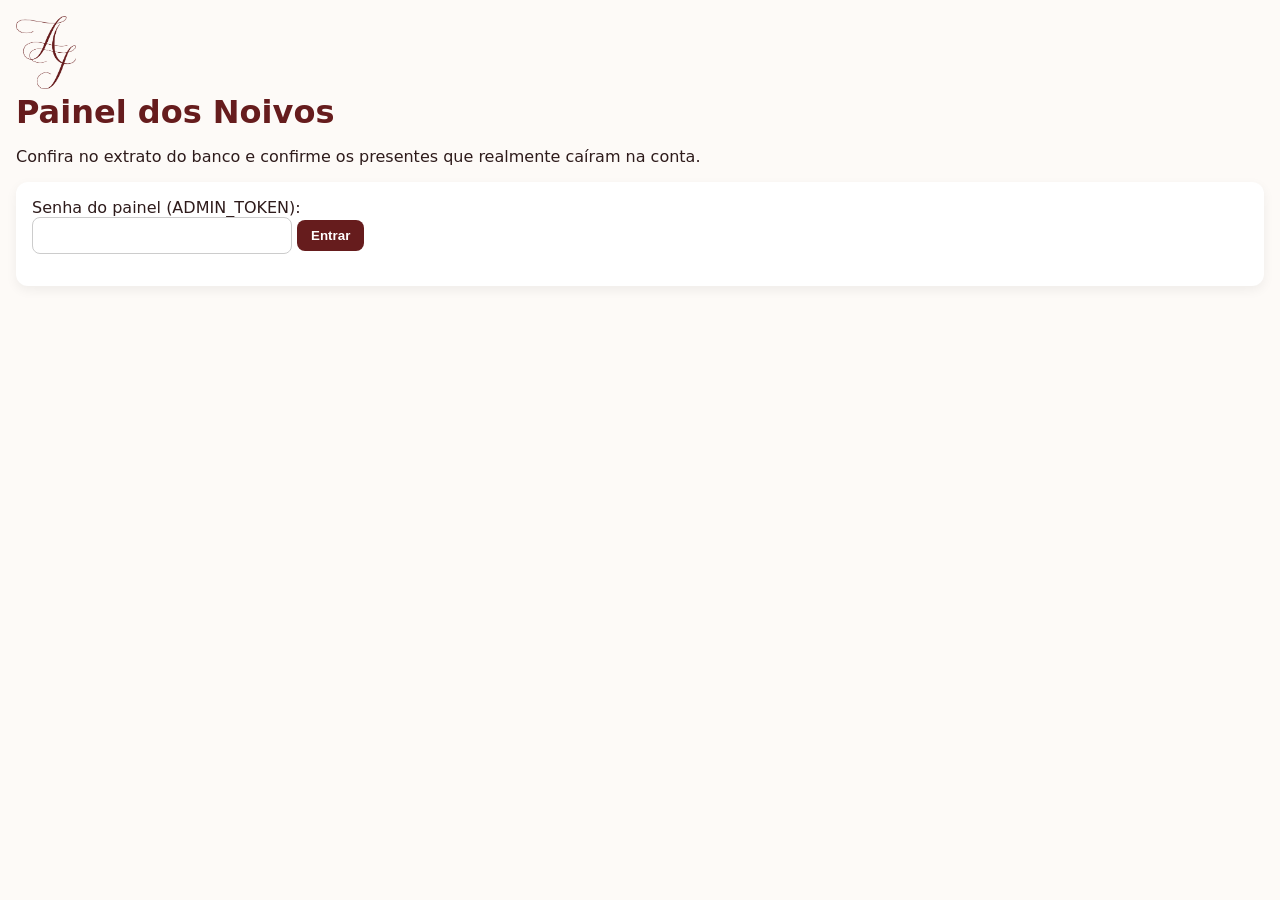
<file: admin.html>
<!DOCTYPE html>
<html lang="pt-BR">
<head>
  <meta charset="UTF-8">
  <meta name="viewport" content="width=device-width, initial-scale=1.0">
  <meta name="robots" content="noindex, nofollow">
  <title>Painel dos Noivos</title>
  <style>
    :root { --olive:#661C1D; --magenta:#8C3D3E; --bg:#FDFAF7; }
    * { box-sizing: border-box; }
    body { font-family: system-ui, sans-serif; background: var(--bg); color:#2E1B1B; margin:0; padding:16px; }
    h1 { color: var(--olive); margin: 0 0 4px; }
    .card { background:#fff; border-radius:12px; padding:16px; margin:16px 0; box-shadow:0 4px 12px rgba(0,0,0,.06); }
    input { padding:10px; border:1px solid #ccc; border-radius:8px; width:260px; max-width:100%; }
    button { padding:8px 14px; border:none; border-radius:8px; cursor:pointer; font-weight:600; color:#fff; background:var(--olive); }
    button.no { background: var(--magenta); }
    table { width:100%; border-collapse: collapse; font-size:.9rem; }
    th, td { text-align:left; padding:8px; border-bottom:1px solid #eee; vertical-align: top; }
    .PENDING { color:#8C3D3E; font-weight:700; } .PAID { color:#5E6B3A; font-weight:700; } .REJECTED { color:#999; }
    .stats { display:flex; gap:12px; flex-wrap:wrap; } .stats div { background:var(--olive); color:#fff; padding:10px 16px; border-radius:8px; }
    .wrap { overflow-x:auto; }
  </style>
</head>
<body>
  <img src="assets/identidade/monograma_small.png" alt="" style="width:60px"><h1>Painel dos Noivos</h1>
  <p>Confira no extrato do banco e confirme os presentes que realmente caíram na conta.</p>

  <div class="card">
    <label for="token">Senha do painel (ADMIN_TOKEN):</label><br>
    <input type="password" id="token" autocomplete="current-password">
    <button id="btnLoad">Entrar</button>
    <p id="msg" style="color:#9E2B54"></p>
  </div>

  <div id="content" hidden>
    <div class="stats card" id="stats"></div>
    <div class="card">
      <a href="livro.html" target="_blank" rel="noopener"><button type="button">📖 Livro de recados (PDF)</button></a>
      <small style="margin-left:8px">Abre todas as mensagens formatadas. Use "Salvar como PDF".</small>
    </div>
    <div class="card wrap">
      <h2>Presentes informados</h2>
      <table><thead><tr><th>#</th><th>Data</th><th>Convidado</th><th>Presente</th><th>Valor</th><th>Pagamento</th><th>Mensagem</th><th>Status</th><th></th></tr></thead>
      <tbody id="contribs"></tbody></table>
    </div>
    <div class="card wrap">
      <h2>Confirmações de presença</h2>
      <table><thead><tr><th>Convidado</th><th>Convite</th><th>Status</th><th>Atualizado</th></tr></thead><tbody id="rsvps"></tbody></table>
    </div>
  </div>

<script src="api-config.js"></script>
<script src="admin.js"></script>
</body>
</html>
</file>
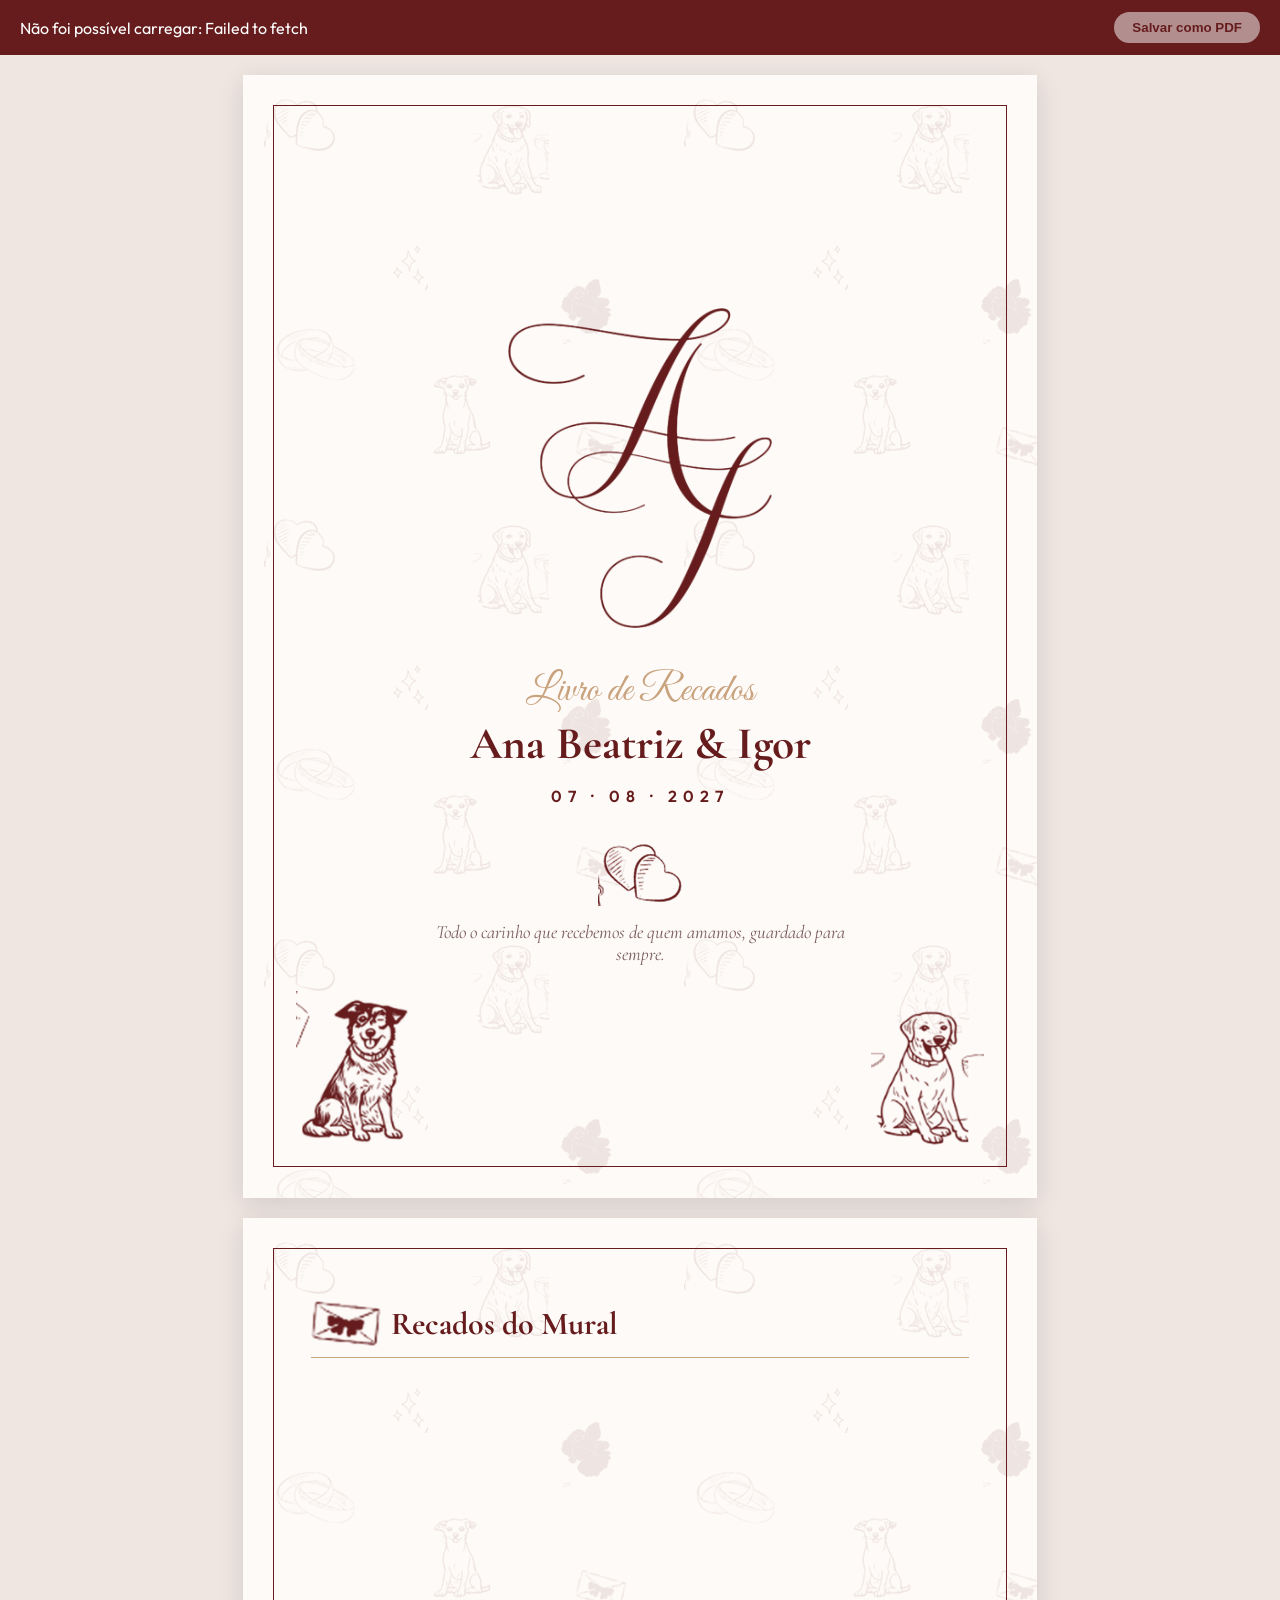
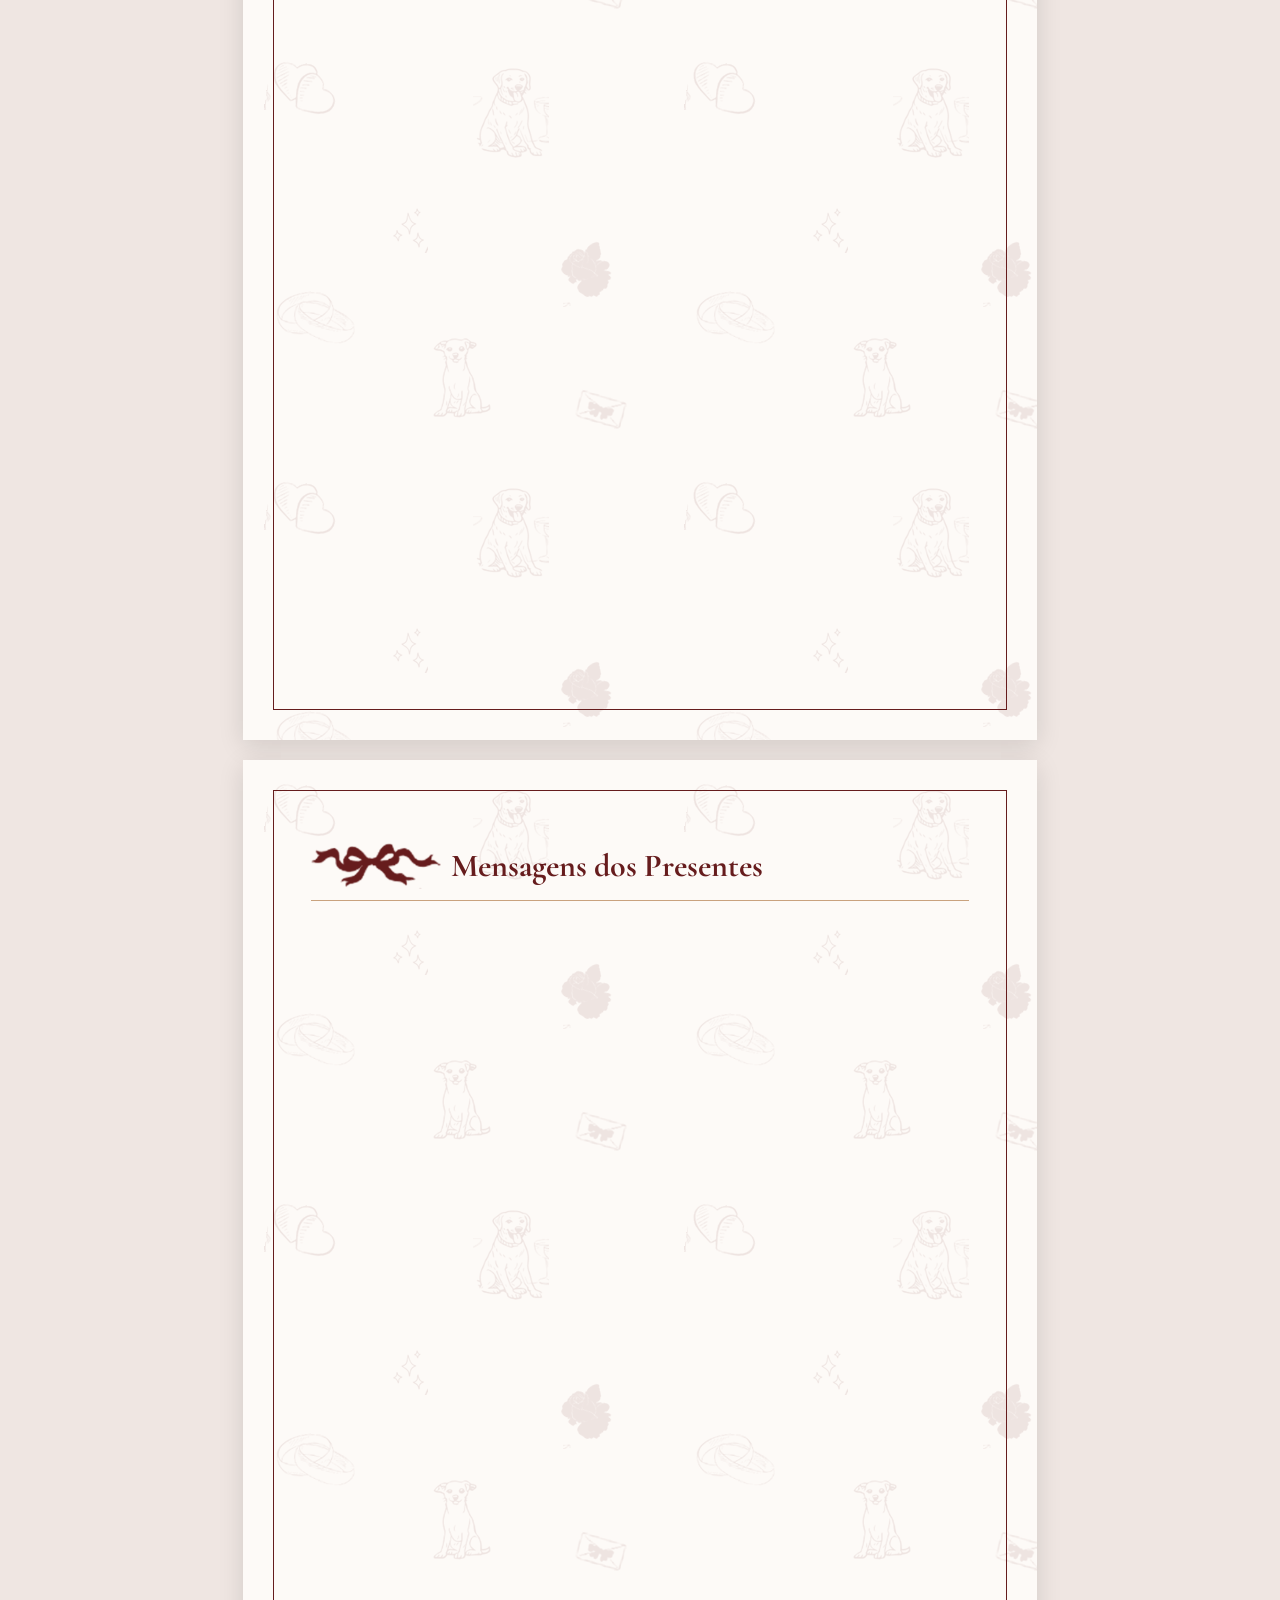
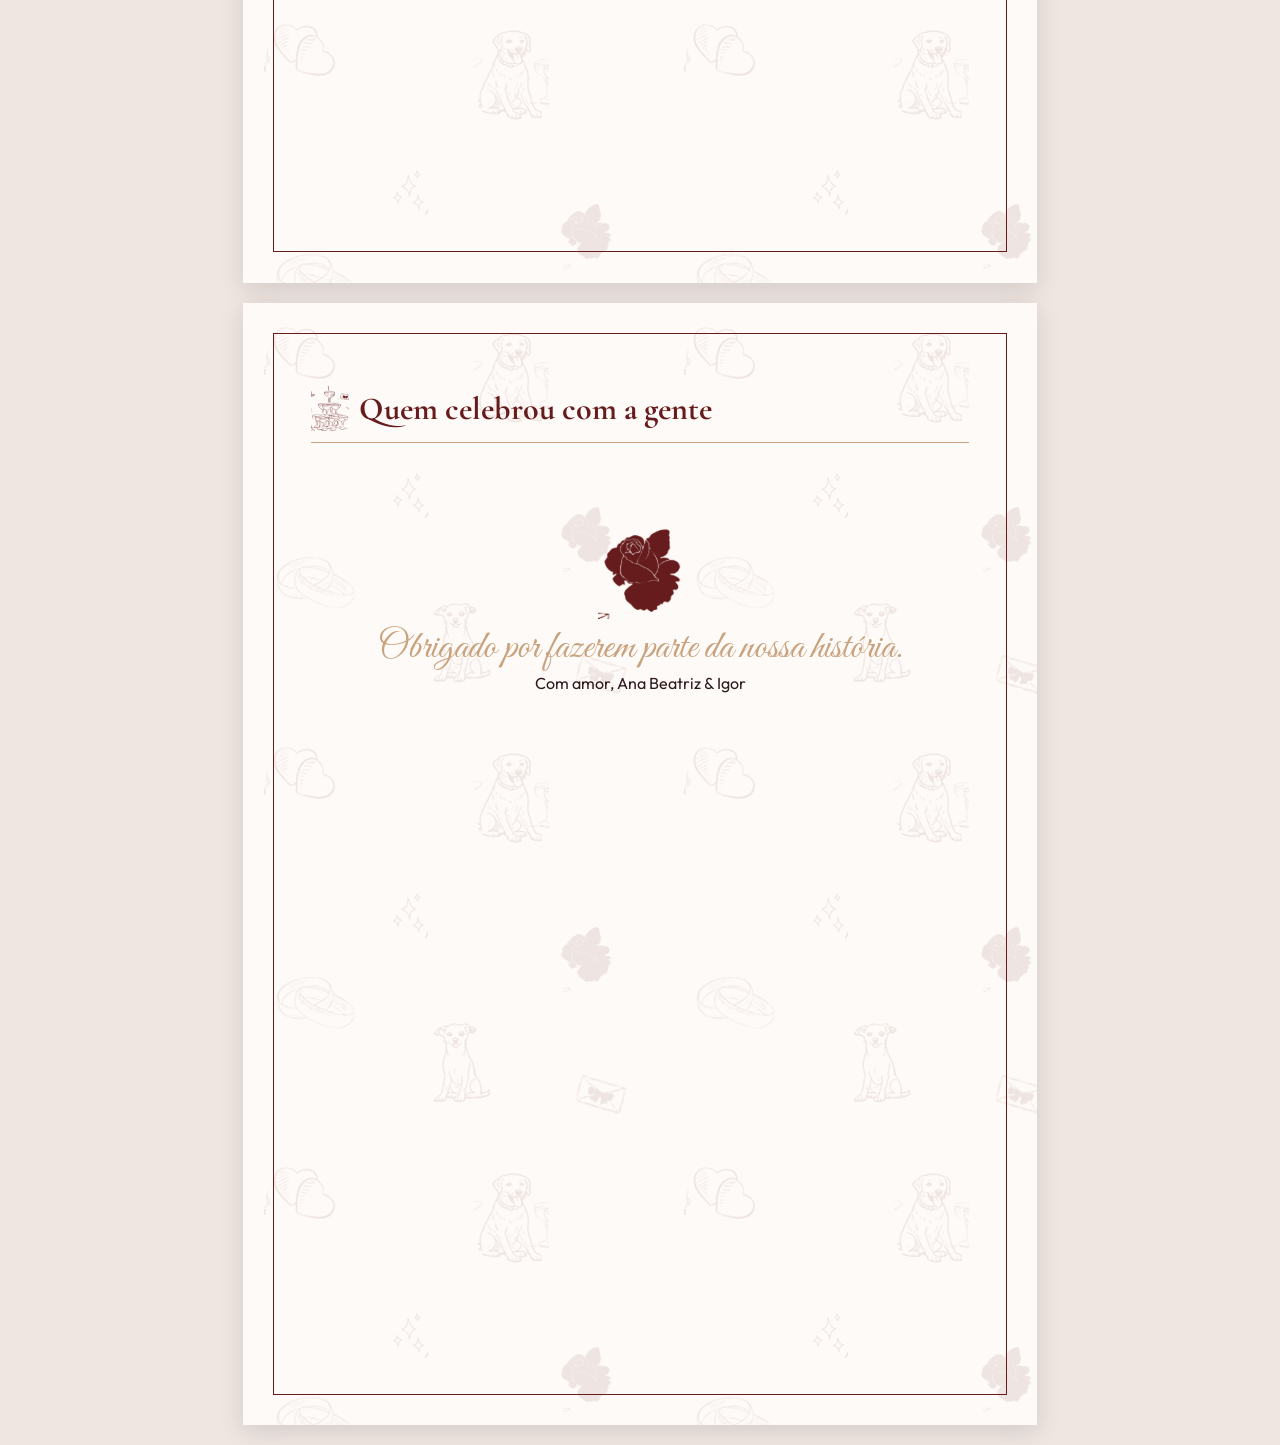
<file: livro.html>
<!DOCTYPE html>
<html lang="pt-BR">
<head>
  <meta charset="UTF-8">
  <meta name="viewport" content="width=device-width, initial-scale=1.0">
  <meta name="robots" content="noindex, nofollow">
  <title>Livro de Recados · Ana Beatriz & Igor</title>
  <link rel="stylesheet" href="livro.css">
</head>
<body>
  <div class="toolbar no-print">
    <span id="status">Carregando mensagens...</span>
    <button id="btnPrint" disabled>Salvar como PDF</button>
  </div>

  <section class="page cover">
    <img src="assets/identidade/monograma.png" alt="" class="cover-monogram">
    <p class="script">Livro de Recados</p>
    <h1>Ana Beatriz & Igor</h1>
    <p class="date">07 · 08 · 2027</p>
    <img src="assets/identidade/coracoes.png" alt="" class="cover-hearts">
    <p class="cover-note">Todo o carinho que recebemos de quem amamos, guardado para sempre.</p>
    <img src="assets/identidade/dog_bela.png" class="corner-dog left" alt="">
    <img src="assets/identidade/dog_costela.png" class="corner-dog right" alt="">
  </section>

  <section class="page" id="secMural">
    <h2><img src="assets/identidade/envelope.png" alt=""> Recados do Mural</h2>
    <div class="cards" id="mural"></div>
  </section>

  <section class="page" id="secPresentes">
    <h2><img src="assets/identidade/laco.png" alt=""> Mensagens dos Presentes</h2>
    <div class="cards" id="presentes"></div>
  </section>

  <section class="page" id="secConvidados">
    <h2><img src="assets/identidade/taca_torre.png" alt=""> Quem celebrou com a gente</h2>
    <ul class="guests" id="convidados"></ul>
    <div class="closing">
      <img src="assets/identidade/rosa.png" alt="">
      <p class="script">Obrigado por fazerem parte da nossa história.</p>
      <p>Com amor, Ana Beatriz & Igor</p>
    </div>
  </section>

  <script src="api-config.js"></script>
  <script src="livro.js"></script>
</body>
</html>
</file>
<file: livro.css>
@import url('https://fonts.googleapis.com/css2?family=Cormorant+Garamond:ital,wght@0,500;0,700;1,500&family=Great+Vibes&family=Outfit:wght@400;600&display=swap');

:root { --wine: #661C1D; --wine-soft: #F6E9E6; --gold: #C9A27E; --text: #2E1B1B; --muted: #7A5D5C; --paper: #FDFAF7; }
* { box-sizing: border-box; margin: 0; padding: 0; }
body { font-family: 'Outfit', sans-serif; color: var(--text); background: #EFE6E2; }

.toolbar { position: sticky; top: 0; z-index: 5; display: flex; justify-content: space-between; align-items: center;
  padding: 12px 20px; background: var(--wine); color: #fff; }
.toolbar button { background: #fff; color: var(--wine); border: none; padding: 8px 18px; border-radius: 50px; font-weight: 700; cursor: pointer; }
.toolbar button:disabled { opacity: .5; }

.page { width: 210mm; min-height: 297mm; margin: 20px auto; padding: 22mm 18mm; background: var(--paper);
  background-image: url('assets/identidade/padrao.png'); box-shadow: 0 6px 24px rgba(0,0,0,.12); position: relative; }
.page::before { content: ''; position: absolute; inset: 8mm; border: 1.5px solid var(--wine); pointer-events: none; }

.cover { display: flex; flex-direction: column; align-items: center; justify-content: center; text-align: center; }
.cover-monogram { width: 70mm; margin-bottom: 10mm; }
.script { font-family: 'Great Vibes', cursive; color: var(--gold); font-size: 30pt; }
h1 { font-family: 'Cormorant Garamond', serif; color: var(--wine); font-size: 34pt; font-weight: 700; }
.date { letter-spacing: 6px; color: var(--wine); margin-top: 4mm; font-weight: 600; }
.cover-hearts { width: 22mm; margin: 10mm 0 4mm; }
.cover-note { font-family: 'Cormorant Garamond', serif; font-style: italic; font-size: 14pt; color: var(--muted); max-width: 120mm; }
.corner-dog { position: absolute; bottom: 14mm; width: 30mm; }
.corner-dog.left { left: 14mm; } .corner-dog.right { right: 14mm; }

h2 { font-family: 'Cormorant Garamond', serif; color: var(--wine); font-size: 24pt; display: flex; align-items: center;
  gap: 10px; margin-bottom: 8mm; border-bottom: 1px solid var(--gold); padding-bottom: 3mm; }
h2 img { height: 12mm; }

.cards { columns: 2; column-gap: 6mm; }
.card { break-inside: avoid; background: #fff; border: 1px solid #EADBD6; border-left: 3px solid var(--wine);
  border-radius: 8px; padding: 5mm; margin-bottom: 5mm; }
.card .from { font-weight: 700; color: var(--wine); }
.card .gift { font-size: 9pt; color: var(--muted); }
.card .text { font-family: 'Cormorant Garamond', serif; font-size: 13pt; line-height: 1.35; margin: 2mm 0; white-space: pre-line; }
.card .reply { display: flex; gap: 3mm; align-items: flex-start; background: var(--wine-soft); border-radius: 6px; padding: 2.5mm; font-size: 9pt; }
.card .reply img { width: 11mm; }
.card .when { font-size: 8pt; color: var(--muted); text-align: right; }
.empty { color: var(--muted); font-style: italic; }

.guests { columns: 3; list-style: none; font-family: 'Cormorant Garamond', serif; font-size: 13pt; }
.guests li { padding: 1mm 0; break-inside: avoid; }
.guests li::before { content: '♡ '; color: var(--wine); }
.closing { text-align: center; margin-top: 14mm; }
.closing img { width: 22mm; }

@page { size: A4; margin: 0; }
@media print {
  body { background: none; }
  .no-print { display: none !important; }
  .page { margin: 0; box-shadow: none; page-break-after: always; min-height: 297mm; }
  .page:last-child { page-break-after: auto; }
}
@media screen and (max-width: 840px) {
  .page { width: auto; min-height: auto; margin: 10px; padding: 14mm 8mm; }
  .cards { columns: 1; } .guests { columns: 2; }
}
</file>
